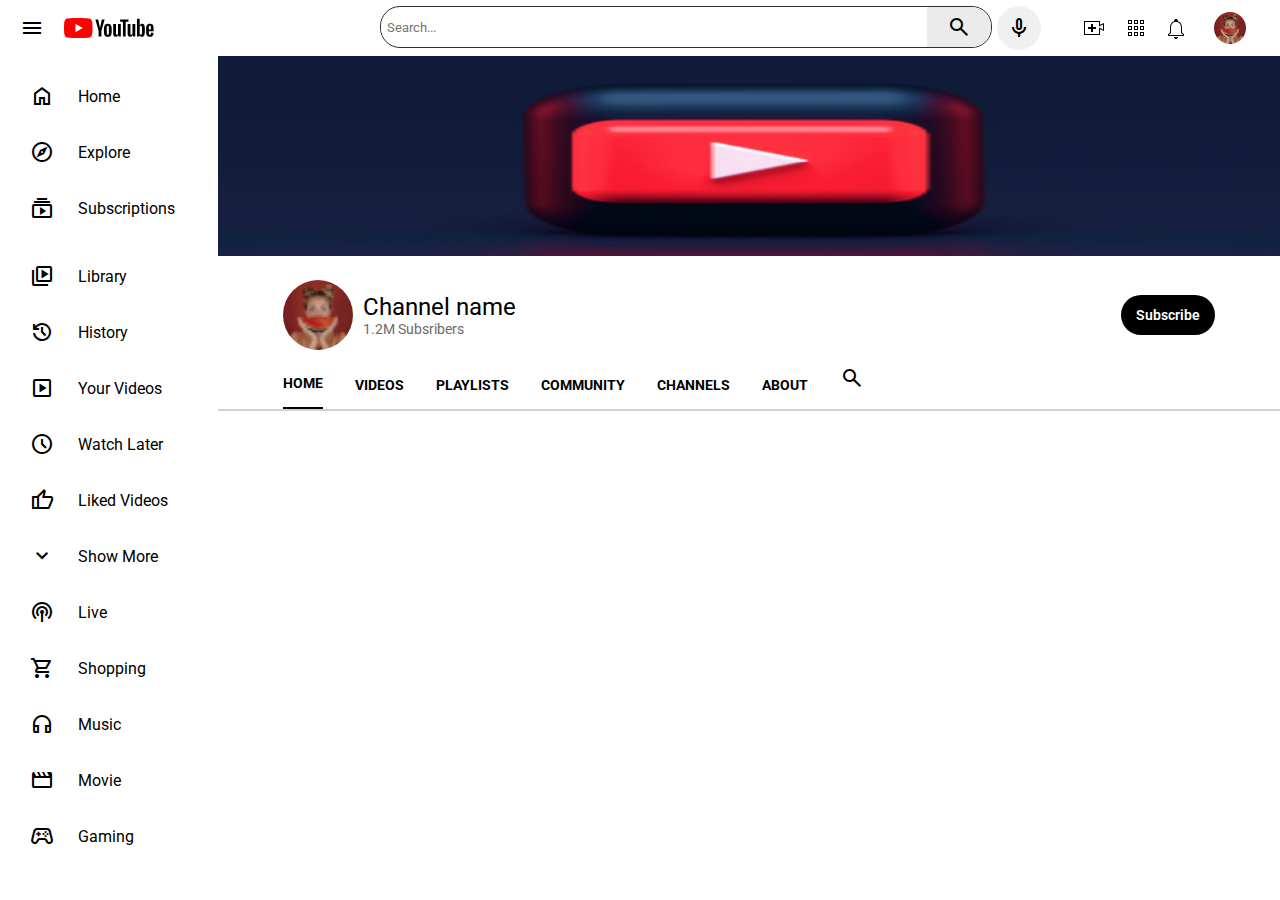
<file: channel.html>
<!DOCTYPE html>
<html lang="en">

<head>
    <meta charset="UTF-8">
    <meta name="viewport" content="width=device-width, initial-scale=1.0">
    <title>Document</title>
    <link rel="stylesheet" href="Channel.css">
    <link
        href="https://fonts.googleapis.com/css2?family=ABeeZee&family=Bai+Jamjuree&family=Inter&family=Krub:wght@600&family=Montserrat&family=Poppins&family=Roboto&family=Ubuntu&display=swap"
        rel="stylesheet">
    <link rel="stylesheet" href="https://cdnjs.cloudflare.com/ajax/libs/font-awesome/6.5.1/css/all.min.css"
        integrity="sha512-DTOQO9RWCH3ppGqcWaEA1BIZOC6xxalwEsw9c2QQeAIftl+Vegovlnee1c9QX4TctnWMn13TZye+giMm8e2LwA=="
        crossorigin="anonymous" referrerpolicy="no-referrer" />
    <link rel="stylesheet"
        href="https://fonts.googleapis.com/css2?family=Material+Symbols+Outlined:opsz,wght,FILL,GRAD@20..48,100..700,0..1,-50..200" />
</head>

<body>
    <nav>
        <div id="logo-area">
            <span class="material-symbols-outlined">
                menu
            </span>
            <!-- <img src="./images/hamburger.png"> -->
            <svg id="youtube-logo" xmlns="http://www.w3.org/2000/svg" width="90" height="20" viewBox="0 0 90 20"
                fill="none">
                <path
                    d="M27.9727 3.12324C27.6435 1.89323 26.6768 0.926623 25.4468 0.597366C23.2197 1.78814e-07 14.285 0 14.285 0C14.285 0 5.35042 1.78814e-07 3.12323 0.597366C1.89323 0.926623 0.926623 1.89323 0.597366 3.12324C1.78814e-07 5.35042 0 10 0 10C0 10 1.78814e-07 14.6496 0.597366 16.8768C0.926623 18.1068 1.89323 19.0734 3.12323 19.4026C5.35042 20 14.285 20 14.285 20C14.285 20 23.2197 20 25.4468 19.4026C26.6768 19.0734 27.6435 18.1068 27.9727 16.8768C28.5701 14.6496 28.5701 10 28.5701 10C28.5701 10 28.5677 5.35042 27.9727 3.12324Z"
                    fill="#FF0000" />
                <path d="M11.4253 14.2854L18.8477 10.0004L11.4253 5.71533V14.2854Z" fill="white" />
                <path
                    d="M34.6024 13.0036L31.3945 1.41846H34.1932L35.3174 6.6701C35.6043 7.96361 35.8136 9.06662 35.95 9.97913H36.0323C36.1264 9.32532 36.3381 8.22937 36.665 6.68892L37.8291 1.41846H40.6278L37.3799 13.0036V18.561H34.6001V13.0036H34.6024Z"
                    fill="black" />
                <path
                    d="M41.4697 18.1937C40.9053 17.8127 40.5031 17.22 40.2632 16.4157C40.0257 15.6114 39.9058 14.5437 39.9058 13.2078V11.3898C39.9058 10.0422 40.0422 8.95805 40.315 8.14196C40.5878 7.32588 41.0135 6.72851 41.592 6.35457C42.1706 5.98063 42.9302 5.79248 43.871 5.79248C44.7976 5.79248 45.5384 5.98298 46.0981 6.36398C46.6555 6.74497 47.0647 7.34234 47.3234 8.15137C47.5821 8.96275 47.7115 10.0422 47.7115 11.3898V13.2078C47.7115 14.5437 47.5845 15.6161 47.3329 16.4251C47.0812 17.2365 46.672 17.8292 46.1075 18.2031C45.5431 18.5771 44.7764 18.7652 43.8098 18.7652C42.8126 18.7675 42.0342 18.5747 41.4697 18.1937ZM44.6353 16.2323C44.7905 15.8231 44.8705 15.1575 44.8705 14.2309V10.3292C44.8705 9.43077 44.7929 8.77225 44.6353 8.35833C44.4777 7.94206 44.2026 7.7351 43.8074 7.7351C43.4265 7.7351 43.156 7.94206 43.0008 8.35833C42.8432 8.77461 42.7656 9.43077 42.7656 10.3292V14.2309C42.7656 15.1575 42.8408 15.8254 42.9914 16.2323C43.1419 16.6415 43.4123 16.8461 43.8074 16.8461C44.2026 16.8461 44.4777 16.6415 44.6353 16.2323Z"
                    fill="black" />
                <path
                    d="M56.8154 18.5634H54.6094L54.3648 17.03H54.3037C53.7039 18.1871 52.8055 18.7656 51.6061 18.7656C50.7759 18.7656 50.1621 18.4928 49.767 17.9496C49.3719 17.4039 49.1743 16.5526 49.1743 15.3955V6.03751H51.9942V15.2308C51.9942 15.7906 52.0553 16.188 52.1776 16.4256C52.2999 16.6631 52.5045 16.783 52.7914 16.783C53.036 16.783 53.2712 16.7078 53.497 16.5573C53.7228 16.4067 53.8874 16.2162 53.9979 15.9858V6.03516H56.8154V18.5634Z"
                    fill="black" />
                <path d="M64.4755 3.68758H61.6768V18.5629H58.9181V3.68758H56.1194V1.42041H64.4755V3.68758Z"
                    fill="black" />
                <path
                    d="M71.2768 18.5634H69.0708L68.8262 17.03H68.7651C68.1654 18.1871 67.267 18.7656 66.0675 18.7656C65.2373 18.7656 64.6235 18.4928 64.2284 17.9496C63.8333 17.4039 63.6357 16.5526 63.6357 15.3955V6.03751H66.4556V15.2308C66.4556 15.7906 66.5167 16.188 66.639 16.4256C66.7613 16.6631 66.9659 16.783 67.2529 16.783C67.4974 16.783 67.7326 16.7078 67.9584 16.5573C68.1842 16.4067 68.3488 16.2162 68.4593 15.9858V6.03516H71.2768V18.5634Z"
                    fill="black" />
                <path
                    d="M80.6091 8.0387C80.4374 7.24849 80.1621 6.67699 79.7812 6.32186C79.4002 5.96674 78.8758 5.79035 78.2079 5.79035C77.6905 5.79035 77.206 5.93616 76.7568 6.23014C76.3076 6.52412 75.9595 6.90747 75.7149 7.38489H75.6938V0.785645H72.9774V18.5608H75.3057L75.5926 17.3755H75.6538C75.8725 17.7988 76.1994 18.1304 76.6345 18.3774C77.0696 18.622 77.5541 18.7443 78.0856 18.7443C79.0381 18.7443 79.7413 18.3045 80.1905 17.4272C80.6397 16.5476 80.8654 15.1765 80.8654 13.3092V11.3266C80.8654 9.92722 80.7784 8.82892 80.6091 8.0387ZM78.0244 13.1492C78.0244 14.0617 77.9868 14.7767 77.9115 15.2941C77.8363 15.8115 77.7116 16.1808 77.5329 16.3971C77.3565 16.6158 77.1166 16.724 76.8179 16.724C76.5851 16.724 76.3711 16.6699 76.1735 16.5594C75.976 16.4512 75.8161 16.2866 75.6938 16.0702V8.96062C75.7878 8.6196 75.9525 8.34209 76.1853 8.12337C76.4158 7.90465 76.6698 7.79646 76.9402 7.79646C77.2272 7.79646 77.4482 7.90935 77.6035 8.13278C77.761 8.35855 77.8692 8.73485 77.9304 9.26636C77.9915 9.79787 78.0221 10.5528 78.0221 11.5335V13.1492H78.0244Z"
                    fill="black" />
                <path
                    d="M84.8657 13.8712C84.8657 14.6755 84.8892 15.2776 84.9363 15.6798C84.9833 16.0819 85.0821 16.3736 85.2326 16.5594C85.3831 16.7428 85.6136 16.8345 85.9264 16.8345C86.3474 16.8345 86.639 16.6699 86.7942 16.343C86.9518 16.0161 87.0365 15.4705 87.0506 14.7085L89.4824 14.8519C89.4965 14.9601 89.5035 15.1106 89.5035 15.3011C89.5035 16.4582 89.186 17.3237 88.5534 17.8952C87.9208 18.4667 87.0247 18.7536 85.8676 18.7536C84.4777 18.7536 83.504 18.3185 82.9466 17.446C82.3869 16.5735 82.1094 15.2259 82.1094 13.4008V11.2136C82.1094 9.33452 82.3987 7.96105 82.9772 7.09558C83.5558 6.2301 84.5459 5.79736 85.9499 5.79736C86.9165 5.79736 87.6597 5.97375 88.1771 6.32888C88.6945 6.684 89.059 7.23433 89.2707 7.98457C89.4824 8.7348 89.5882 9.76961 89.5882 11.0913V13.2362H84.8657V13.8712ZM85.2232 7.96811C85.0797 8.14449 84.9857 8.43377 84.9363 8.83593C84.8892 9.2381 84.8657 9.84722 84.8657 10.6657V11.5641H86.9283V10.6657C86.9283 9.86133 86.9001 9.25221 86.846 8.83593C86.7919 8.41966 86.6931 8.12803 86.5496 7.95635C86.4062 7.78702 86.1851 7.7 85.8864 7.7C85.5854 7.70235 85.3643 7.79172 85.2232 7.96811Z"
                    fill="black" />
            </svg>
        </div>
        <div id="search-area">
            <div id="search-bar">
                <input id="search-query" type="text" placeholder="Search...">
                <span id="search-btn" class="material-symbols-outlined">
                    search
                </span>
                <!-- <img id="search-btn" src="./images/search-icon.png"> -->
            </div>
            <span class="material-symbols-outlined">
                mic
            </span>
            <!-- <img src="./images/voice-search.png"> -->
        </div>
        <div id="profile-area">
            <svg id="record" xmlns="http://www.w3.org/2000/svg" width="20" height="14" viewBox="0 0 20 14" fill="none">
                <path
                    d="M12 8H9V11H7V8H4V6H7V3H9V6H12V8ZM15 1H1V13H15V6.61L19 8.44V3.56L15 5.39V1ZM16 0V3.83L20 2V10L16 8.17V14H0V0H16Z"
                    fill="black" />
            </svg>
            <!-- <img src="./images/profile-1.jpg"> -->
            <svg id="menu-icon" xmlns="http://www.w3.org/2000/svg" width="16" height="16" viewBox="0 0 16 16"
                fill="none">
                <path
                    d="M12 0V4H16V0H12ZM15 3H13V1H15V3ZM12 6V10H16V6H12ZM15 9H13V7H15V9ZM6 0V4H10V0H6ZM9 3H7V1H9V3ZM6 6V10H10V6H6ZM9 9H7V7H9V9ZM12 12V16H16V12H12ZM15 15H13V13H15V15ZM6 12V16H10V12H6ZM9 15H7V13H9V15ZM0 0V4H4V0H0ZM3 3H1V1H3V3ZM0 6V10H4V6H0ZM3 9H1V7H3V9ZM0 12V16H4V12H0ZM3 15H1V13H3V15Z"
                    fill="black" />
            </svg>
            <svg id="bell" xmlns="http://www.w3.org/2000/svg" width="16" height="21" viewBox="0 0 16 21" fill="none">
                <path
                    d="M6 19H10C10 20.1 9.1 21 8 21C6.9 21 6 20.1 6 19ZM16 16.35V18H0V16.35L2 14.47V9.32C2 6.4 3.56 4.1 6 3.34V2.96C6 1.54 7.49 0.459999 8.99 1.2C9.64 1.52 10 2.23 10 2.96V3.35C12.44 4.1 14 6.41 14 9.33V14.48L16 16.35ZM15 16.77L13 14.89V9.42C13 6.95 11.81 5.06 9.87 4.32C8.61 3.79 7.23 3.82 6.03 4.35C4.15 5.11 3 6.99 3 9.42V14.89L1 16.77V17H15V16.77Z"
                    fill="black" />
            </svg>
            <img src="./images/User-Avatar.jpg">
        </div>
    </nav>
    <section id="hero">
        <div id="menu">
            <div id="first-menu">
                <div class="menu-options">
                    <span class="material-symbols-outlined">
                        home
                    </span>
                    <p>Home</p>
                </div>
                <div class="menu-options">
                    <span class="material-symbols-outlined">
                        explore
                    </span>
                    <!-- <img src="./images/explore-icon2.png"> -->
                    <p>Explore</p>
                </div>
                <div class="menu-options">
                    <span class="material-symbols-outlined">
                        subscriptions
                    </span>
                    <!-- <img src="./images/subscription-icon2.png"> -->
                    <p>Subscriptions</p>
                </div>
            </div>
            <div id="second-menu">
                <div class="menu-options">
                    <span class="material-symbols-outlined">
                        video_library
                    </span>
                    <!-- <img src="./images/library-icon.png"> -->
                    <p>Library</p>
                </div>
                <div class="menu-options">
                    <span class="material-symbols-outlined">
                        history
                    </span>
                    <!-- <img src="./images/history-icon.png"> -->
                    <p>History</p>
                </div>
                <div class="menu-options">
                    <span class="material-symbols-outlined">
                        slideshow
                    </span>
                    <!-- <img src="./images/Your-videos-icon.png"> -->
                    <p>Your Videos</p>
                </div>
                <div class="menu-options">
                    <span class="material-symbols-outlined">
                        schedule
                    </span>
                    <!-- <img src="./images/watch-later-icon.png"> -->
                    <p>Watch Later</p>
                </div>
                <div class="menu-options">
                    <span class="material-symbols-outlined">
                        thumb_up
                    </span>
                    <!-- <img src="./images/Liked-videos-icon.png"> -->
                    <p>Liked Videos</p>
                </div>
                <div class="menu-options">
                    <span class="material-symbols-outlined">
                        expand_more
                    </span>
                    <!-- <img src="./images/show-more-icon.png"> -->
                    <p>Show More</p>
                </div>
            </div>
            <div id="third-menu">
                <div class="menu-options">
                    <span class="material-symbols-outlined">
                        podcasts
                    </span>
                    <p>Live</p>
                </div>
                <div class="menu-options">
                    <span class="material-symbols-outlined">
                        shopping_cart
                    </span>
                    <p>Shopping</p>
                </div>
                <div class="menu-options">
                    <span class="material-symbols-outlined">
                        headphones
                    </span>
                    <p>Music</p>
                </div>
                <div class="menu-options">
                    <span class="material-symbols-outlined">
                        movie
                    </span>
                    <p>Movie</p>
                </div>
                <div class="menu-options">
                    <span class="material-symbols-outlined">
                        stadia_controller
                    </span>
                    <p>Gaming</p>
                </div>
                <div class="menu-options">
                    <span class="material-symbols-outlined">
                        full_coverage
                    </span>
                    <p>News</p>
                </div>
            </div>
        </div>
        <div id="video-area">
            <div id="header">
                <img id="banner-img" src="./images/thumbnail.png">
                <div id="channel">
                    <div id="profile">
                        <div>
                            <img id="channel-logo" src="./images/User-Avatar.jpg" alt="profile">
                            <div>
                                <p id="channel-name">Channel name</p>
                                <p id="subs-count">1.2M Subsribers</p>
                            </div>
                        </div>
                        <p id="subs-btn">Subscribe</p>
                    </div>
                    <div id="channel-toolbar">
                        <div class="channel-toolbar-options active">HOME</div>
                        <div class="channel-toolbar-options">VIDEOS</div>
                        <div class="channel-toolbar-options">PLAYLISTS</div>
                        <div class="channel-toolbar-options">COMMUNITY</div>
                        <div class="channel-toolbar-options">CHANNELS</div>
                        <div class="channel-toolbar-options">ABOUT</div>
                        <div class="channel-toolbar-options">
                            <span id="search-btn" class="material-symbols-outlined">
                                search
                            </span>
                        </div>
                    </div>
                </div>
            </div>
            <div id="playlist-area">
                <!-- <div class="playlist">
                    <div class="playlist-header">
                        <p class="playlist-head">Recently Uploaded</p>
                    </div>
                    <div class="playlist-videos">
                        <div class="card">
                            <img src="./images/thumbnail.png">
                            <div class="card-info">
                                <p class="card-title">Lorem ipsum, dolor sit amet consectetur</p>
                                <div>
                                    <p class="card-channel-name">Abc</p>
                                    <div class="card-status">
                                        <p class="card-views">100k views</p>
                                        <p class="card-duration">5 hours ago</p>
                                    </div>
                                </div>
                            </div>
                        </div>
                        <div class="card">
                            <img src="./images/thumbnail.png">
                            <div class="card-info">
                                <p class="card-title">Lorem ipsum, dolor sit amet consectetur</p>
                                <div>
                                    <p class="card-channel-name">Abc</p>
                                    <div class="card-status">
                                        <p class="card-views">100k views</p>
                                        <p class="card-duration">5 hours ago</p>
                                    </div>
                                </div>
                            </div>
                        </div>
                    </div>
                </div>
                <div class="playlist">
                    <div class="playlist-header">
                        <p class="playlist-head">Recently Uploaded</p>
                    </div>
                    <div class="playlist-videos">
                        <div class="card">
                            <img src="./images/thumbnail.png">
                            <div class="card-info">
                                <p class="card-title">Lorem ipsum, dolor sit amet consectetur</p>
                                <div>
                                    <p class="card-channel-name">Abc</p>
                                    <div class="card-status">
                                        <p class="card-views">100k views</p>
                                        <p class="card-duration">5 hours ago</p>
                                    </div>
                                </div>
                            </div>
                        </div>
                        <div class="card">
                            <img src="./images/thumbnail.png">
                            <div class="card-info">
                                <p class="card-title">Lorem ipsum, dolor sit amet consectetur</p>
                                <div>
                                    <p class="card-channel-name">Abc</p>
                                    <div class="card-status">
                                        <p class="card-views">100k views</p>
                                        <p class="card-duration">5 hours ago</p>
                                    </div>
                                </div>
                            </div>
                        </div>
                    </div>
                </div>
                <div class="playlist">
                    <div class="playlist-header">
                        <p class="playlist-head">Recently Uploaded</p>
                    </div>
                    <div class="playlist-videos">
                        <div class="card">
                            <img src="./images/thumbnail.png">
                            <div class="card-info">
                                <p class="card-title">Lorem ipsum, dolor sit amet consectetur</p>
                                <div>
                                    <p class="card-channel-name">Abc</p>
                                    <div class="card-status">
                                        <p class="card-views">100k views</p>
                                        <p class="card-duration">5 hours ago</p>
                                    </div>
                                </div>
                            </div>
                        </div>
                        <div class="card">
                            <img src="./images/thumbnail.png">
                            <div class="card-info">
                                <p class="card-title">Lorem ipsum, dolor sit amet consectetur</p>
                                <div>
                                    <p class="card-channel-name">Abc</p>
                                    <div class="card-status">
                                        <p class="card-views">100k views</p>
                                        <p class="card-duration">5 hours ago</p>
                                    </div>
                                </div>
                            </div>
                        </div>
                    </div>
                </div> -->
            </div>
        </div>
    </section>
    <script src="channel.js"></script>
</body>

</html>
</file>
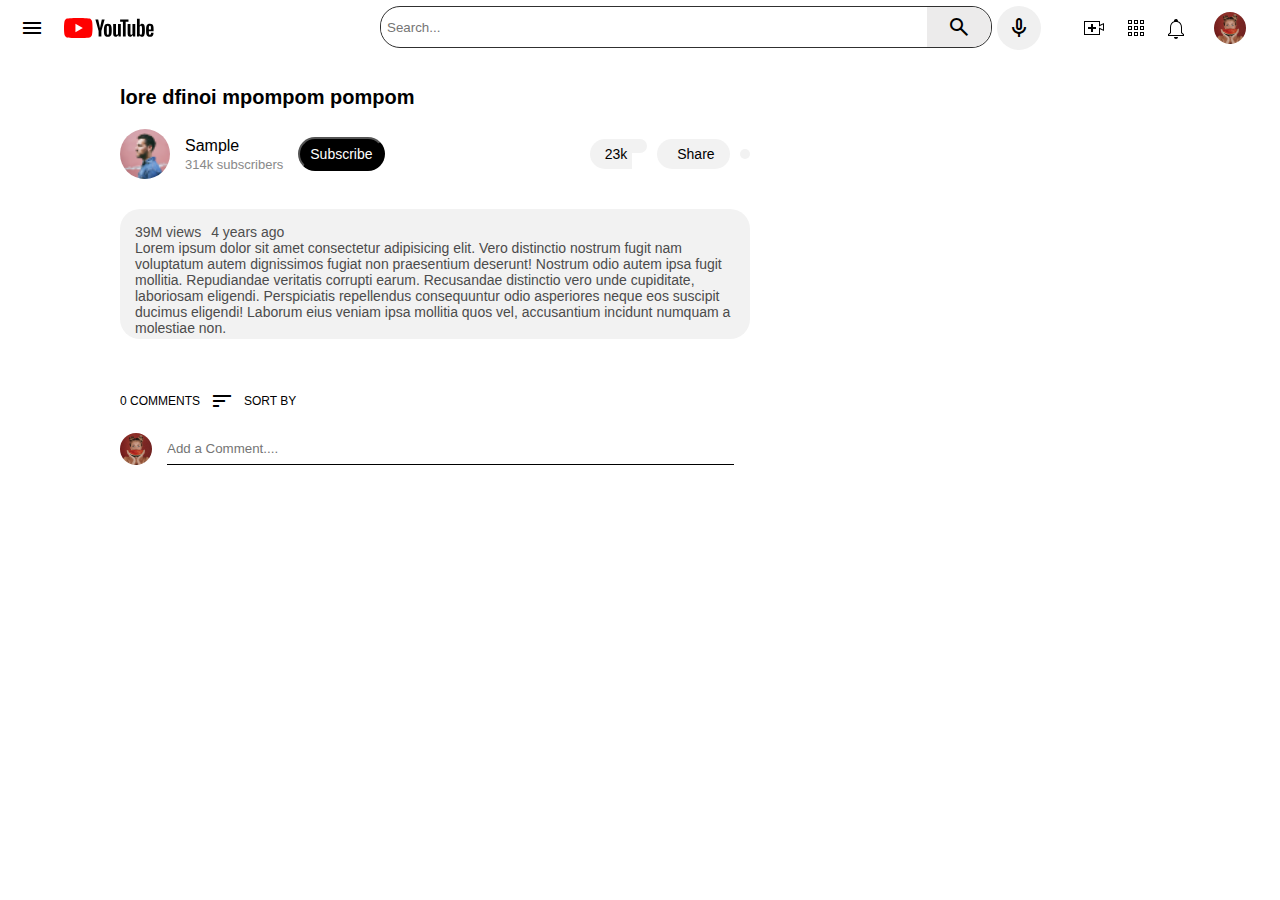
<file: SelectedVideo.html>
<!DOCTYPE html>
<html lang="en">

<head>
    <meta charset="UTF-8">
    <meta name="viewport" content="width=device-width, initial-scale=1.0">
    <title>Selected Video</title>
    <link rel="stylesheet" href="selectedvideo.css">
    <link rel="stylesheet"
        href="https://fonts.googleapis.com/css2?family=Material+Symbols+Outlined:opsz,wght,FILL,GRAD@20..48,100..700,0..1,-50..200" />
    <link rel="stylesheet" href="https://cdnjs.cloudflare.com/ajax/libs/font-awesome/6.5.1/css/all.min.css"
        integrity="sha512-DTOQO9RWCH3ppGqcWaEA1BIZOC6xxalwEsw9c2QQeAIftl+Vegovlnee1c9QX4TctnWMn13TZye+giMm8e2LwA=="
        crossorigin="anonymous" referrerpolicy="no-referrer" />
</head>

<body>
    <nav>
        <div id="logo-area">
            <span class="material-symbols-outlined">
                menu
            </span>
            <!-- <img src="./images/hamburger.png"> -->
            <svg id="youtube-logo" xmlns="http://www.w3.org/2000/svg" width="90" height="20" viewBox="0 0 90 20"
                fill="none">
                <path
                    d="M27.9727 3.12324C27.6435 1.89323 26.6768 0.926623 25.4468 0.597366C23.2197 1.78814e-07 14.285 0 14.285 0C14.285 0 5.35042 1.78814e-07 3.12323 0.597366C1.89323 0.926623 0.926623 1.89323 0.597366 3.12324C1.78814e-07 5.35042 0 10 0 10C0 10 1.78814e-07 14.6496 0.597366 16.8768C0.926623 18.1068 1.89323 19.0734 3.12323 19.4026C5.35042 20 14.285 20 14.285 20C14.285 20 23.2197 20 25.4468 19.4026C26.6768 19.0734 27.6435 18.1068 27.9727 16.8768C28.5701 14.6496 28.5701 10 28.5701 10C28.5701 10 28.5677 5.35042 27.9727 3.12324Z"
                    fill="#FF0000" />
                <path d="M11.4253 14.2854L18.8477 10.0004L11.4253 5.71533V14.2854Z" fill="white" />
                <path
                    d="M34.6024 13.0036L31.3945 1.41846H34.1932L35.3174 6.6701C35.6043 7.96361 35.8136 9.06662 35.95 9.97913H36.0323C36.1264 9.32532 36.3381 8.22937 36.665 6.68892L37.8291 1.41846H40.6278L37.3799 13.0036V18.561H34.6001V13.0036H34.6024Z"
                    fill="black" />
                <path
                    d="M41.4697 18.1937C40.9053 17.8127 40.5031 17.22 40.2632 16.4157C40.0257 15.6114 39.9058 14.5437 39.9058 13.2078V11.3898C39.9058 10.0422 40.0422 8.95805 40.315 8.14196C40.5878 7.32588 41.0135 6.72851 41.592 6.35457C42.1706 5.98063 42.9302 5.79248 43.871 5.79248C44.7976 5.79248 45.5384 5.98298 46.0981 6.36398C46.6555 6.74497 47.0647 7.34234 47.3234 8.15137C47.5821 8.96275 47.7115 10.0422 47.7115 11.3898V13.2078C47.7115 14.5437 47.5845 15.6161 47.3329 16.4251C47.0812 17.2365 46.672 17.8292 46.1075 18.2031C45.5431 18.5771 44.7764 18.7652 43.8098 18.7652C42.8126 18.7675 42.0342 18.5747 41.4697 18.1937ZM44.6353 16.2323C44.7905 15.8231 44.8705 15.1575 44.8705 14.2309V10.3292C44.8705 9.43077 44.7929 8.77225 44.6353 8.35833C44.4777 7.94206 44.2026 7.7351 43.8074 7.7351C43.4265 7.7351 43.156 7.94206 43.0008 8.35833C42.8432 8.77461 42.7656 9.43077 42.7656 10.3292V14.2309C42.7656 15.1575 42.8408 15.8254 42.9914 16.2323C43.1419 16.6415 43.4123 16.8461 43.8074 16.8461C44.2026 16.8461 44.4777 16.6415 44.6353 16.2323Z"
                    fill="black" />
                <path
                    d="M56.8154 18.5634H54.6094L54.3648 17.03H54.3037C53.7039 18.1871 52.8055 18.7656 51.6061 18.7656C50.7759 18.7656 50.1621 18.4928 49.767 17.9496C49.3719 17.4039 49.1743 16.5526 49.1743 15.3955V6.03751H51.9942V15.2308C51.9942 15.7906 52.0553 16.188 52.1776 16.4256C52.2999 16.6631 52.5045 16.783 52.7914 16.783C53.036 16.783 53.2712 16.7078 53.497 16.5573C53.7228 16.4067 53.8874 16.2162 53.9979 15.9858V6.03516H56.8154V18.5634Z"
                    fill="black" />
                <path d="M64.4755 3.68758H61.6768V18.5629H58.9181V3.68758H56.1194V1.42041H64.4755V3.68758Z"
                    fill="black" />
                <path
                    d="M71.2768 18.5634H69.0708L68.8262 17.03H68.7651C68.1654 18.1871 67.267 18.7656 66.0675 18.7656C65.2373 18.7656 64.6235 18.4928 64.2284 17.9496C63.8333 17.4039 63.6357 16.5526 63.6357 15.3955V6.03751H66.4556V15.2308C66.4556 15.7906 66.5167 16.188 66.639 16.4256C66.7613 16.6631 66.9659 16.783 67.2529 16.783C67.4974 16.783 67.7326 16.7078 67.9584 16.5573C68.1842 16.4067 68.3488 16.2162 68.4593 15.9858V6.03516H71.2768V18.5634Z"
                    fill="black" />
                <path
                    d="M80.6091 8.0387C80.4374 7.24849 80.1621 6.67699 79.7812 6.32186C79.4002 5.96674 78.8758 5.79035 78.2079 5.79035C77.6905 5.79035 77.206 5.93616 76.7568 6.23014C76.3076 6.52412 75.9595 6.90747 75.7149 7.38489H75.6938V0.785645H72.9774V18.5608H75.3057L75.5926 17.3755H75.6538C75.8725 17.7988 76.1994 18.1304 76.6345 18.3774C77.0696 18.622 77.5541 18.7443 78.0856 18.7443C79.0381 18.7443 79.7413 18.3045 80.1905 17.4272C80.6397 16.5476 80.8654 15.1765 80.8654 13.3092V11.3266C80.8654 9.92722 80.7784 8.82892 80.6091 8.0387ZM78.0244 13.1492C78.0244 14.0617 77.9868 14.7767 77.9115 15.2941C77.8363 15.8115 77.7116 16.1808 77.5329 16.3971C77.3565 16.6158 77.1166 16.724 76.8179 16.724C76.5851 16.724 76.3711 16.6699 76.1735 16.5594C75.976 16.4512 75.8161 16.2866 75.6938 16.0702V8.96062C75.7878 8.6196 75.9525 8.34209 76.1853 8.12337C76.4158 7.90465 76.6698 7.79646 76.9402 7.79646C77.2272 7.79646 77.4482 7.90935 77.6035 8.13278C77.761 8.35855 77.8692 8.73485 77.9304 9.26636C77.9915 9.79787 78.0221 10.5528 78.0221 11.5335V13.1492H78.0244Z"
                    fill="black" />
                <path
                    d="M84.8657 13.8712C84.8657 14.6755 84.8892 15.2776 84.9363 15.6798C84.9833 16.0819 85.0821 16.3736 85.2326 16.5594C85.3831 16.7428 85.6136 16.8345 85.9264 16.8345C86.3474 16.8345 86.639 16.6699 86.7942 16.343C86.9518 16.0161 87.0365 15.4705 87.0506 14.7085L89.4824 14.8519C89.4965 14.9601 89.5035 15.1106 89.5035 15.3011C89.5035 16.4582 89.186 17.3237 88.5534 17.8952C87.9208 18.4667 87.0247 18.7536 85.8676 18.7536C84.4777 18.7536 83.504 18.3185 82.9466 17.446C82.3869 16.5735 82.1094 15.2259 82.1094 13.4008V11.2136C82.1094 9.33452 82.3987 7.96105 82.9772 7.09558C83.5558 6.2301 84.5459 5.79736 85.9499 5.79736C86.9165 5.79736 87.6597 5.97375 88.1771 6.32888C88.6945 6.684 89.059 7.23433 89.2707 7.98457C89.4824 8.7348 89.5882 9.76961 89.5882 11.0913V13.2362H84.8657V13.8712ZM85.2232 7.96811C85.0797 8.14449 84.9857 8.43377 84.9363 8.83593C84.8892 9.2381 84.8657 9.84722 84.8657 10.6657V11.5641H86.9283V10.6657C86.9283 9.86133 86.9001 9.25221 86.846 8.83593C86.7919 8.41966 86.6931 8.12803 86.5496 7.95635C86.4062 7.78702 86.1851 7.7 85.8864 7.7C85.5854 7.70235 85.3643 7.79172 85.2232 7.96811Z"
                    fill="black" />
            </svg>
        </div>
        <div id="search-area">
            <div id="search-bar">
                <input id="search-query" type="text" placeholder="Search...">
                <span id="search-btn" class="material-symbols-outlined">
                    search
                </span>
                <!-- <img id="search-btn" src="./images/search-icon.png"> -->
            </div>
            <span class="material-symbols-outlined">
                mic
            </span>
            <!-- <img src="./images/voice-search.png"> -->
        </div>
        <div id="profile-area">
            <svg id="record" xmlns="http://www.w3.org/2000/svg" width="20" height="14" viewBox="0 0 20 14" fill="none">
                <path
                    d="M12 8H9V11H7V8H4V6H7V3H9V6H12V8ZM15 1H1V13H15V6.61L19 8.44V3.56L15 5.39V1ZM16 0V3.83L20 2V10L16 8.17V14H0V0H16Z"
                    fill="black" />
            </svg>
            <!-- <img src="./images/profile-1.jpg"> -->
            <svg id="menu-icon" xmlns="http://www.w3.org/2000/svg" width="16" height="16" viewBox="0 0 16 16"
                fill="none">
                <path
                    d="M12 0V4H16V0H12ZM15 3H13V1H15V3ZM12 6V10H16V6H12ZM15 9H13V7H15V9ZM6 0V4H10V0H6ZM9 3H7V1H9V3ZM6 6V10H10V6H6ZM9 9H7V7H9V9ZM12 12V16H16V12H12ZM15 15H13V13H15V15ZM6 12V16H10V12H6ZM9 15H7V13H9V15ZM0 0V4H4V0H0ZM3 3H1V1H3V3ZM0 6V10H4V6H0ZM3 9H1V7H3V9ZM0 12V16H4V12H0ZM3 15H1V13H3V15Z"
                    fill="black" />
            </svg>
            <svg id="bell" xmlns="http://www.w3.org/2000/svg" width="16" height="21" viewBox="0 0 16 21" fill="none">
                <path
                    d="M6 19H10C10 20.1 9.1 21 8 21C6.9 21 6 20.1 6 19ZM16 16.35V18H0V16.35L2 14.47V9.32C2 6.4 3.56 4.1 6 3.34V2.96C6 1.54 7.49 0.459999 8.99 1.2C9.64 1.52 10 2.23 10 2.96V3.35C12.44 4.1 14 6.41 14 9.33V14.48L16 16.35ZM15 16.77L13 14.89V9.42C13 6.95 11.81 5.06 9.87 4.32C8.61 3.79 7.23 3.82 6.03 4.35C4.15 5.11 3 6.99 3 9.42V14.89L1 16.77V17H15V16.77Z"
                    fill="black" />
            </svg>
            <img src="./images/User-Avatar.jpg">
        </div>
    </nav>
    <div id="hero">
        <div id="current-video">
            <div id="main-current-video">

            </div>
            <div id="current-video-info">
                <div id="current-playing">
                    <p class="title">lore dfinoi mpompom pompom</p>
                    <div class="channel-info">
                        <div class="main-info">
                            <img src="./images/channel-logo.png">
                            <div class="name-subs">
                                <p class="channel-name">Sample</p>
                                <p class="subs">314k subscribers</p>
                            </div>
                            <button class="subs-btn">Subscribe</button>
                        </div>
                        <div class="video-info">
                            <div class="dislike">
                                <div class="like">
                                    <!-- <span class="material-symbols-outlined">
                                        thumb_up
                                    </span> -->
                                    <span>
                                        <i class="fa-regular fa-thumbs-up fa-lg"></i>
                                    </span>
                                    <p>23k</p>
                                </div>
                                <div>
                                    <!-- <span class="material-symbols-outlined">
                                        thumb_down
                                    </span> -->
                                    <span>
                                        <i class="fa-regular fa-thumbs-down fa-lg"></i>
                                    </span>
                                </div>
                            </div>
                            <div>
                                <!-- <span class="material-symbols-outlined">
                                    share
                                </span> -->
                                <span>
                                    <i class="fa-solid fa-share-nodes"></i>
                                </span>
                                <p>Share</p>
                            </div>
                            <div>
                                <!-- <span class="material-symbols-outlined">
                                    more_horiz
                                </span> -->
                                <span>
                                    <i class="fa-solid fa-ellipsis fa-lg"></i>
                                </span>
                            </div>
                        </div>
                    </div>
                </div>
                <div class="description">
                    <div class="video-detail">
                        <p class="views">39M views</p>
                        <p class="date">4 years ago</p>
                    </div>
                    <div class="videos-desc">
                        Lorem ipsum dolor sit amet consectetur adipisicing elit. Vero distinctio nostrum fugit nam
                        voluptatum autem dignissimos fugiat non praesentium deserunt! Nostrum odio autem ipsa fugit
                        mollitia. Repudiandae veritatis corrupti earum.
                        Recusandae distinctio vero unde cupiditate, laboriosam eligendi. Perspiciatis repellendus
                        consequuntur odio asperiores neque eos suscipit ducimus eligendi! Laborum eius veniam ipsa
                        mollitia quos vel, accusantium incidunt numquam a molestiae non.
                    </div>
                </div>
                <div class="comment-section">
                    <div class="comment-section-header">
                        <div class="comment-detail">
                            <p class="comment-count">0 Comments</p>
                            <div>
                                <span class="material-symbols-outlined">
                                    sort
                                </span>
                                <p class="sort">Sort by</p>
                            </div>
                        </div>
                        <div class="add-comment">
                            <img src="./images/User-Avatar.jpg">
                            <input type="text" placeholder="Add a Comment....">
                        </div>
                    </div>
                    <div class="comment-section-base">
                    </div>
                </div>
            </div>
        </div>
        <div id="suggestion">
            <!-- <div class="suggestion-card">
                <div class="thumbnail">
                    <img src="./images/thumbnail.png">
                </div>
                <div class="content">
                    <p class="card-title">Perfect - Ed Sheeran dff ghfgh fghhghgfhfghfgh ghfghghfgh ghsd sfsfo
                        fdgdfimfib ionoinoi sfub </p>
                    <p class="card-channelName">Ed Sheeran</p>
                    <div class="card-videoDetail">
                        <p class="card-views">10M viewws</p>
                        <p class="card-date">5 months ago</p>
                    </div>
                </div>
            </div> -->
        </div>
    </div>
    <script src="selectedvideo.js"></script>
</body>

</html>
</file>
<file: Channel.css>
* {
    padding: 0;
    margin: 0;
    font-family: Roboto, Arial, sans-serif;
}

nav {
    height: 56px;
    max-width: 100%;
    /* margin: 0px 20px; */
    padding: 0px 20px;
    /* background: #212121; */
    display: flex;
    align-items: center;
    justify-content: space-between;
}

#logo-area {
    display: flex;
    gap: 20px;
    /* border: 2px solid red; */
}

#logo-area img {
    padding: 8px;
}

#logo-area svg {
    margin: auto;
}

#search-area {
    display: flex;
    gap: 5px;
    width: 470px;
    /* border: 2px solid red; */
}

#search-bar {
    display: flex;
    align-items: center;
    /* padding-left: 10px; */
    /* background: #303030; */
    height: 40px;
    /* width:360px; */
    border-radius: 20px;
    border: 1px solid #303030;
}

#search-bar input {
    height: 38px;
    width: 540px;
    /* margin:0px 2px; */
    padding-left: 6px;
    border-radius: 2px 0px 0px 2px;
    /* background: #121212; */
    border-radius: 20px;
    border-top-right-radius: 0px;
    border-bottom-right-radius: 0px;
    border: none;
    color: black;
}

#search-bar span {
    padding: 8px 20px;
    margin: auto;
    border-radius: 0px 20px 20px 0px;
    background: #ecebeb;
    /* border:2px solid red; */
}

#search-bar span:hover {
    background: #f0f0f0;
}

#search-area>span {
    padding: 10px 10px;
    border-radius: 50%;
    background: #f0f0f0;
    /* border: 2px solid red; */
    /* width:40px; */
}

#profile-area {
    display: flex;
    gap: 8px;
    align-items: center;
}

#profile-area svg {
    padding: 8px;
}

#profile-area img {
    padding: 4px 14px;
    border-radius: 50%;
}

#hero {
    display: flex;
    flex-direction: row;
    height: 100%;
}

#menu {
    flex: 9%;
    color: black;
    /* background: #212121; */
    display: flex;
    width: 100%;
    flex-direction: column;
    height: 90.7vh;
    overflow-y: scroll;
    /* border-radius: 40px; */
    /* border: 2px solid red; */
}

#menu::-webkit-scrollbar {
    width: 7px;
}

/* Track */
#menu::-webkit-scrollbar-track {
    /* box-shadow: inset 0 0 5px grey; */
    border-radius: 10px;
}

/* Handle */
#menu::-webkit-scrollbar-thumb {
    background: #949292;
    border-radius: 10px;
}

/* ::-webkit-scrollbar{
    visibility: hidden;
} */
#video-area {
    flex: 75%;
    display: flex;
    height: 90vh;
    flex-direction: column;
    overflow-y: scroll;
    /* border: 1px solid red; */
}

.channel-logo {
    height: 40px;
    width: 40px;
}

#first-menu {
    padding: 12px 0px;
}

/* #menu {
    display: flex;
    flex-direction: column;
    align-items: flex-start;
} */
.menu-options {
    border-radius: 15px;
    height: 40px;
    display: flex;
    flex-direction: row;
    align-items: center;
    justify-content: flex-start;
    gap: 24px;
    padding: 8px 10px 8px 10px;
    color: black;
    font-family: 'Roboto', sans-serif;
    font-size: 16px;
    font-style: normal;
    font-weight: 400;
    line-height: normal;
    margin: 0px 20px;
    /* border: 2px solid green; */
    /* width: 100%; */
    /* background: #212121; */
}

/* #first-menu {
    display: flex;
    flex-direction: column;
    align-items: flex-start;
} */

/* .menu-options>img {
    border: 2px solid red;
}

.menu-options>p {
    border: 2px solid red;
} */
.menu-options:hover {
    background: #E1E0E0;
    cursor: pointer;
}

#header>img {
    width: 100%;
    height: 200px;
    /* border: 1px solid red; */
}

#channel {
    display: flex;
    flex-direction: column;
    /* border: 1px solid red; */
    padding: 20px 65px 0px 65px;
    border-bottom: 2px solid #d3d2d2;
}

#profile {
    /* border: 1px solid red; */
    display: flex;
    justify-content: space-between;
    align-items: center;
}

#profile>div {
    display: flex;
    align-items: center;
    gap: 10px;
}

#profile>div>img {
    border-radius: 50%;
    height: 70px;
    width: 70px;
}

#profile>div>div {
    display: flex;
    flex-direction: column;
    align-items: flex-start;
}

#channel-name {
    font-size: 24px;
    font-style: normal;
    font-weight: 400;
    line-height: normal;
}

#subs-count {
    color: #6b6a6a;
    font-size: 14px;
    font-style: normal;
    font-weight: 400;
    line-height: normal;
}

#subs-btn {
    background: black;
    color: white;
    padding: 12px 15px;
    border-radius: 20px;
    font-size: 14px;
    font-weight: 600;
}

#channel-toolbar {
    display: flex;
    align-items: flex-end;
    gap:32px;
    /* border: 1px solid red; */
}

.channel-toolbar-options {
    /* border: 1px solid red; */
    padding: 16px 0px;
    font-size: 14px;
    font-style: normal;
    font-weight: 700;
    line-height: normal;
}
.active{
    border-bottom: 2px solid black;
}
.channel-toolbar-options:hover{
    cursor: pointer;
    border-bottom: 2px solid #909090;
}
#playlist-area {
    display: flex;
    flex-direction: column;
    padding: 20px 0px;
    margin-left: 20px;
    /* border: 1px solid red; */
    gap:40px;
}
#videos-area{
    display: flex;
    padding: 20px 0px;
    flex-wrap: wrap;
    margin-left: 15px;
    /* row-gap: 20px; */
    gap:25px 20px;
}
.playlist {
    display: flex;
    flex-direction: column;
    gap: 20px;
    /* border: 1px solid red; */
}

.playlist-head {
    font-size: 20px;
    font-weight: 700;
}

.playlist-videos {
    display: flex;
    gap: 20px;
    width:80vw;
    overflow-x: scroll;
}
.playlist-videos::-webkit-scrollbar{
    visibility: hidden;
}

.card {
    /* border: 1px solid red; */
    display: flex;
    flex-shrink: 0;
    flex-direction: column;
    align-items: flex-start;
    gap: 7px;
    width: 250px;
    /* height: ; */
}
.card:hover{
    cursor: pointer;
}

.card>img {
    height:140px;
    width: 100%;
    border-radius: 18px;
}

.card-info {
    display: flex;
    padding-top: 15px;
    flex-direction: column;
    gap: 5px;
}

.card-title {
    /* border: 1px solid red; */
    font-size: 15px;
    font-weight: 600;
    height: 38px;
    overflow: hidden;
}
.card-info>div {
    color: rgb(15, 15, 15);
    /* border: 1px solid red; */
    display: flex;
    flex-direction: column;
    gap: 2px;
    font-size: 13px;
    font-weight: 400;
}
.card-status{
    display: flex;
    gap:5px;
}
.channels-area{
    display: flex;
    gap:20px;
}
.other-channel-area{
    display: flex;
    flex-wrap: wrap;
    gap:20px;
}
.other-channel{
    /* border: 1px solid red; */
    width:200px;
    min-height:300px;
    display: flex;
    flex-direction: column;
    align-items: center;
    gap:15px;
}
.other-channel:hover{
    cursor: pointer;
}
.other-channel>img{
    width:100%;
    border-radius: 50%;
}
.other-channel-detail{
    /* border: 1px solid rgb(54, 44, 44); */
    display: flex;
    flex-direction: column;
    align-items:center;
    gap:5px;
}
.other-channel-name{
    /* border: 1px solid red; */
    color: black;
    text-align: center;
    /* font-family: Roboto; */
    font-size: 20px;
    font-style: normal;
    font-weight: 500;
    line-height: normal;
    max-height:50px ;
    overflow: hidden;
}
.other-channel-subs{
    color: #898989;
    /* font-family: Roboto; */
    font-size: 14px;
    font-style: normal;
    font-weight: 400;
    line-height: normal;
}
.other-channel-subscribe-btn{
    /* border: 1px solid red; */
    padding:7px 10px;
    background: black;
    color: white;
    border-radius: 30px;
    font-size: 14px;
    font-weight: 500;
    outline: none;
}
.other-channel-subscribe-btn:hover{
    cursor: pointer;
}
#about {
    display: flex;
    align-items: flex-start;
    /* border: 1px solid red; */
    padding: 20px 20px;
    gap: 100px;
}

.desc {
    flex: 75%;
    display: flex;
    flex-direction: column;
    gap: 10px;
    /* border: 1px solid red; */
    padding: 10px 0px;
}

.desc-header {
    font-size: 17px;
    font-style: normal;
    font-weight:500;
    line-height: normal;
    color: black;
}
.desc-contain{
    font-size: 16px;
    font-style: normal;
    font-weight:400;
    line-height: normal;
}
.stats {
    flex: 25%;
    /* border: 1px solid red; */
}

.stats>p {
    padding: 10px 0px;
    /* border: 1px solid red; */
    border-bottom: 1px solid gray;
}
.stats-header{
    font-size: 17px;
    font-style: normal;
    font-weight:500;
    line-height: normal;
}
.join-date,
.views-count{
    font-size: 15px;
    font-style: normal;
    font-weight:400;
    line-height: normal;
}
</file>
<file: selectedvideo.css>
* {
    padding: 0;
    margin: 0;
    font-family: Roboto, Arial, sans-serif;
}

nav {
    height: 56px;
    max-width: 100%;
    /* margin: 0px 20px; */
    padding: 0px 20px;
    /* background: #212121; */
    display: flex;
    align-items: center;
    justify-content: space-between;
}

#logo-area {
    display: flex;
    gap: 20px;
    /* border: 2px solid red; */
}

#logo-area img {
    padding: 8px;
}

#logo-area svg {
    margin: auto;
}

#search-area {
    display: flex;
    gap: 5px;
    width: 470px;
    /* border: 2px solid red; */
}

#search-bar {
    display: flex;
    align-items: center;
    /* padding-left: 10px; */
    /* background: #303030; */
    height: 40px;
    /* width:360px; */
    border-radius: 20px;
    border: 1px solid #303030;
}

#search-bar input {
    height: 38px;
    width: 540px;
    /* margin:0px 2px; */
    padding-left: 6px;
    border-radius: 2px 0px 0px 2px;
    /* background: #121212; */
    border-radius: 20px;
    border-top-right-radius: 0px;
    border-bottom-right-radius: 0px;
    border: none;
    color: black;
}

#search-bar span {
    padding: 8px 20px;
    margin: auto;
    border-radius: 0px 20px 20px 0px;
    background: #ecebeb;
    /* border:2px solid red; */
}

#search-bar span:hover {
    background: #f0f0f0;
}

#search-area>span {
    /* height:40px;
    width: 40px; */
    padding: 10px 10px;
    border-radius: 50%;
    background: #f0f0f0;
    /* border: 2px solid red; */
    /* width:40px; */
}

#profile-area {
    display: flex;
    gap: 8px;
    align-items: center;
}

#profile-area svg {
    padding: 8px;
}

#profile-area img {
    padding: 4px 14px;
    border-radius: 50%;
}

#hero {
    display: flex;
    padding: 20px 120px;
    gap: 20px;
    flex-direction: row;
    /* border: 2px solid red; */
}

#current-video {
    flex: 56%;
    height: 100%;
    /* width: 50%; */
    /* border: 2px solid black; */
}

#suggestion {
    flex: 33%;
    height: 100%;
    display: flex;
    flex-direction: column;
    gap:20px;
    /* border: 2px solid blue; */
}

#current-video-info {
    display: flex;
    padding: 10px 0px;
    height: 100%;
    flex-direction: column;
    gap: 10px;
    /* border: 2px solid red; */
}

#main-current-video {
    border-radius: 15px;
}

.channel-info {
    display: flex;
    justify-content: space-between;
}

.main-info {
    display: flex;
    align-items: center;
    gap: 15px;
    height: 100%;
    /* border: 1px solid red; */
}
.main-info:hover{
    cursor: pointer;
}

.main-info>img {
    border-radius: 50%;
    width:50px;
    height: 50px;
}

.title {
    /* border: 2px solid red; */
    color: black;
    font-size: 20px;
    max-height: 50px;
    overflow: hidden;
    font-style: normal;
    font-weight: 600;
    margin-bottom: 20px;
}

.channel-name {
    /* border: 1px solid red; */
    color: black;
    /* font-family: Roboto; */
    font-size: 16px;
    font-style: normal;
    font-weight: 500;
    line-height: normal;
}

.subs {
    margin-top: 2px;
    color: #898989;
    /* font-family: Roboto; */
    font-size: 13px;
    font-style: normal;
    font-weight: 400;
    line-height: normal;
}

.video-info {
    display: flex;
    align-items: center;
    gap: 10px;
}

.video-info>div:nth-child(2),
.video-info>div:nth-child(3) {
    font-size: 14px;
    display: flex;
    align-items: center;
    padding: 7px 15px;
    gap: 5px;
    border-radius: 50px;
    background: #f2f2f2;
}

.video-info>div:nth-child(2):hover,
.video-info>div:nth-child(3):hover {
    background: #E5E5E5;
    cursor: pointer;
}

.video-info>div:nth-child(3) {
    padding: 5px;
    border-radius: 50%;
}

.video-info>.dislike {
    display: flex;
    align-items: flex-start;
    font-size: 14px;
    /* gap:10px; */
    /* border:2px solid #303030; */
}

.dislike>div {
    display: flex;
    align-items: center;
    gap:5px;
    padding:7px 0px;
    background: #f2f2f2;
    /* border: 1px solid red; */
}

.dislike>div:nth-child(1) {
    border-radius: 50px 0px 0px 50px;
    padding:7px 5px 7px 10px;
}

.dislike>div:nth-child(2) {
    border-radius: 0px 50px 50px 0px;
    padding: 7px 10px 7px 5px;
}

.dislike>div:hover {
    background: #E5E5E5;
    cursor: pointer;
}
.subs-btn{
    padding:7px 10px;
    background: black;
    color: white;
    border-radius: 30px;
    font-size: 14px;
    font-weight: 500;
    outline: none;
}
.like {
    display: flex;
    align-items: center;
    gap: 5px;
}

.description {
    height: 100px;
    overflow: hidden;
    margin-top: 20px;
    border-radius: 20px;
    padding: 15px;
    background: #f2f2f2;
    font-size: 14px;
    font-style: normal;
    font-weight: 400;
    line-height: normal;
}

.video-detail {
    color: #4E4E4E;
    display: flex;
    gap: 10px;
}

.videos-desc {
    color: #4B4B4B;
}

.suggestion-card {
    /* border: 1px solid red; */
    border-radius: 20px;
    /* width: 400px; */
    display: flex;
    align-items: flex-start;
    flex-direction: row;
    gap: 10px;
}
.suggestion-card:hover{
    cursor: pointer;
    background: #f7f4f4;
}

.thumbnail>img {
    border-radius: 10px;
    width: 168px;
    height: 94px;
}

.card-title {
    max-height: 40px;
    overflow: hidden;
    color: black;
    font-size: 15px;
    font-style: normal;
    font-weight: 400;
    line-height: 20px;
    /* 142.857% */
}

.card-channelName {
    height: 20px;
    overflow: hidden;
    /* border: 1px solid red; */
    margin-top: 4px;
    color: #696969;
    font-size: 13px;
    font-style: normal;
    font-weight: 400;
    line-height: 18px;
    /* 150% */
}

.card-videoDetail {
    display: flex;
    flex-direction: row;
    gap: 10px;
    color: #696969;
    font-size: 13px;
    font-style: normal;
    font-weight: 400;
    line-height: 18px;
}

.comment-section {
    display: flex;
    flex-direction: column;
    gap: 20px;
}

.comment-section-header {
    margin: 40px 0px;
    display: flex;
    flex-direction: column;
    gap: 20px;
}

.comment-detail {
    display: flex;
    gap: 20px;
}

.comment-count {
    font-size: 16px;
    font-style: normal;
    font-weight: 400;
    line-height: 24px;
    /* 171.429% */
}

.comment-detail>div,
.reply-comment-detail>div{
    display: flex;
    align-items: center;
    gap: 10px;
    font-size: 14px;
    font-style: normal;
    font-weight: 400;
    line-height: 22px;
    /* 137.5% */
    text-transform: capitalize;
}

.add-comment {
    display: flex;
    flex-direction: row;
    gap: 15px;
}

.add-comment>img {
    border-radius: 50%;
}

.add-comment>input {
    width: 90%;
    border: none;
    border-bottom: 1px solid black;
    outline: none;
}

.comment {
    display: flex;
    flex-direction: column;
    height: 100%;
    gap: 15px;
}
.comment>div{
    display: flex;
    gap:15px;
}
.comment>div>img {
    height: 100%;
    border-radius: 50%;
}

.comment-content,
.reply-comment-content {
    display: flex;
    flex-direction: column;
    gap: 10px;
}

.comment-title,
.reply-comment-title {
    font-size: 15px;
    font-style: normal;
    font-weight: 500;
    line-height: 20px;
    /* 153.846% */
}

.comment-time {
    color: #868585;
    font-size: 12px;
    font-style: normal;
    font-weight: 400;
    line-height: 20px;
    /* 166.667% */
}

.comment-desc,
.reply-comment-desc{
    font-size: 14px;
    font-style: normal;
    font-weight: 400;
    line-height: 20px;
    /* 142.857% */
}

.comment-title-section,
.reply-comment-title-section{
    display: flex;
    gap: 10px;
}

.comment-detail,
.reply-comment-detail{
    display: flex;
    align-items: center;
    gap: 10px;
}
.comment-detail p,
.reply-comment-detail p{
    font-size: 12px;
    font-style: normal;
    font-weight: 400;
    line-height: 18px;
    /* 150% */
    text-transform: uppercase;
}
.like,
.reply-like{
    display: flex;
    align-items: center;
    gap: 1px;
}
.reply-comment{
    display: flex;
    gap:15px;
    margin-left: 60px;
}
.reply {
    margin-left: 5px;
}
.comment-section-base{
    display: flex;
    flex-direction: column;
    gap:40px;
    height:100%;
}
</file>
